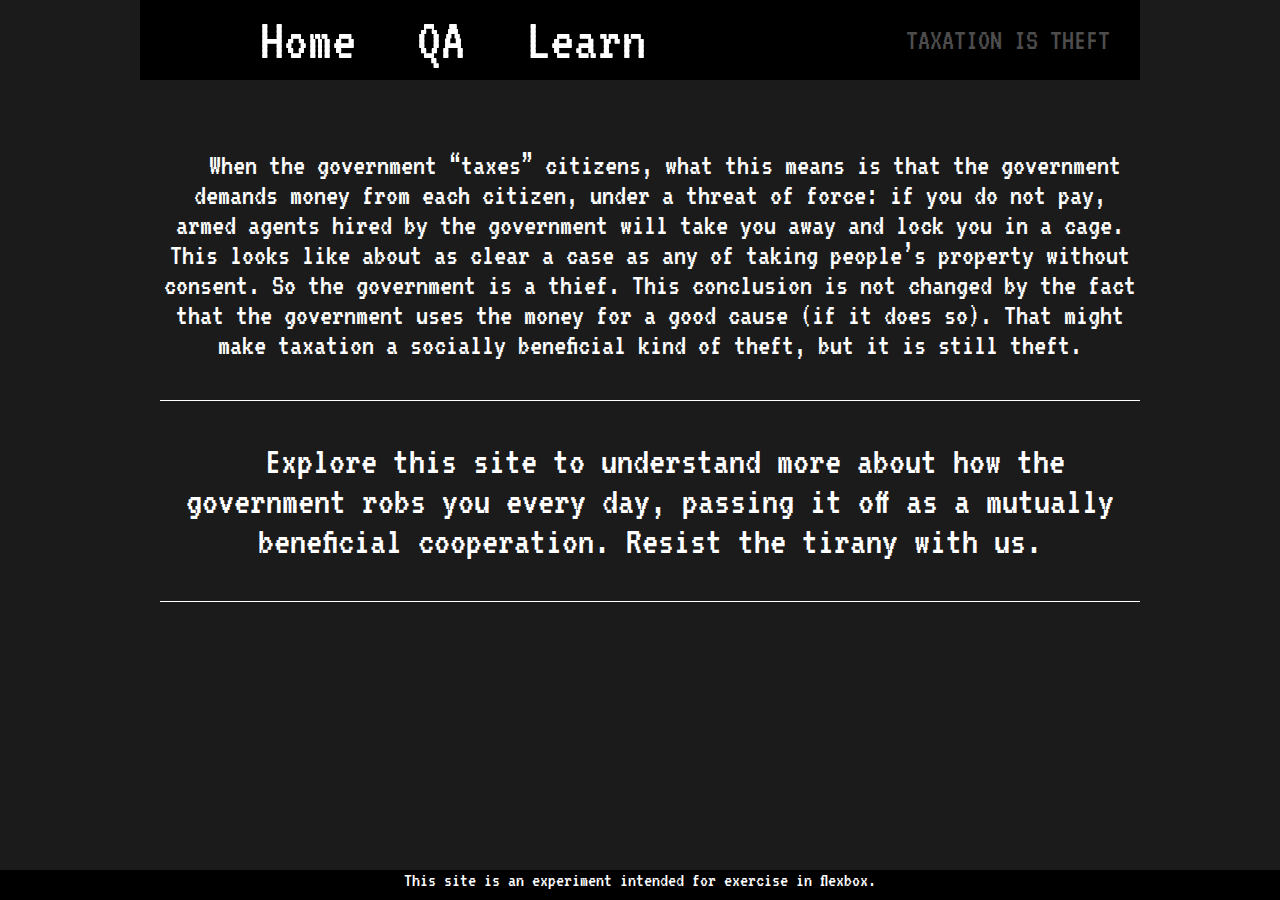
<file: index.html>
<!DOCTYPE html>
<html lang="en">
<head>
    <meta charset="UTF-8">
    <title>Taxation is theft</title>

    <link rel="stylesheet" href="styles.css">
    <link rel="preconnect" href="https://fonts.googleapis.com">
    <link rel="preconnect" href="https://fonts.gstatic.com" crossorigin>
    <link href="https://fonts.googleapis.com/css2?family=VT323&display=swap" rel="stylesheet">

</head>
<body>

   <!-- <ul class="nav">
        <li><a href="C:\Users\Luzha\Desktop\hehe\TESTING\home.html">Home</a></li>

        <li><a href="QA.html">QA</a></li>
        
        <li><a href="learn.html">Learn</a></li>

        <li class="tf">TAXATION IS THEFT</li>
   </ul>

   <p class="par">When the government “taxes” citizens, what this means is that the government demands money from each citizen, under a threat of force: if you do not pay, armed agents hired by the government will take you away and lock you in a cage. This looks like about as clear a case as any of taking people’s property without consent. So the government is a thief. This conclusion is not changed by the fact that the government uses the money for a good cause (if it does so). That might make taxation a socially beneficial kind of theft, but it is still theft.</p>
    
   <p class="p2">When the government demands that we either pay it money or vacate our own land, the government acts as a thief.</p>

   <img class="gif" src="eyegif.gif" alt="Taxation is theft"> -->

 <section class="navcontainer">
    <div class="item-1"><a href="index.html">Home</a></div>
    <div class="item-2"><a href="QA.html">QA</a></div>
    <div class="item-3"><a href="learn.html">Learn</a></div>
    <div class="item-4">TAXATION IS THEFT</div>

 </section>

 <p class="p1">When the government “taxes” citizens, what this means is that the government demands money from each citizen, under a threat of force: if you do not pay, armed agents hired by the government will take you away and lock you in a cage. This looks like about as clear a case as any of taking people’s property without consent. So the government is a thief. This conclusion is not changed by the fact that the government uses the money for a good cause (if it does so). That might make taxation a socially beneficial kind of theft, but it is still theft.</p>
<p class="p2">Explore this site to understand more about how the government robs you every day, passing it off as a mutually beneficial cooperation. Resist the tirany with us.</p>


<footer class="footer">This site is an experiment 
   intended for exercise in flexbox.
</footer>

</body>

</html>
</file>
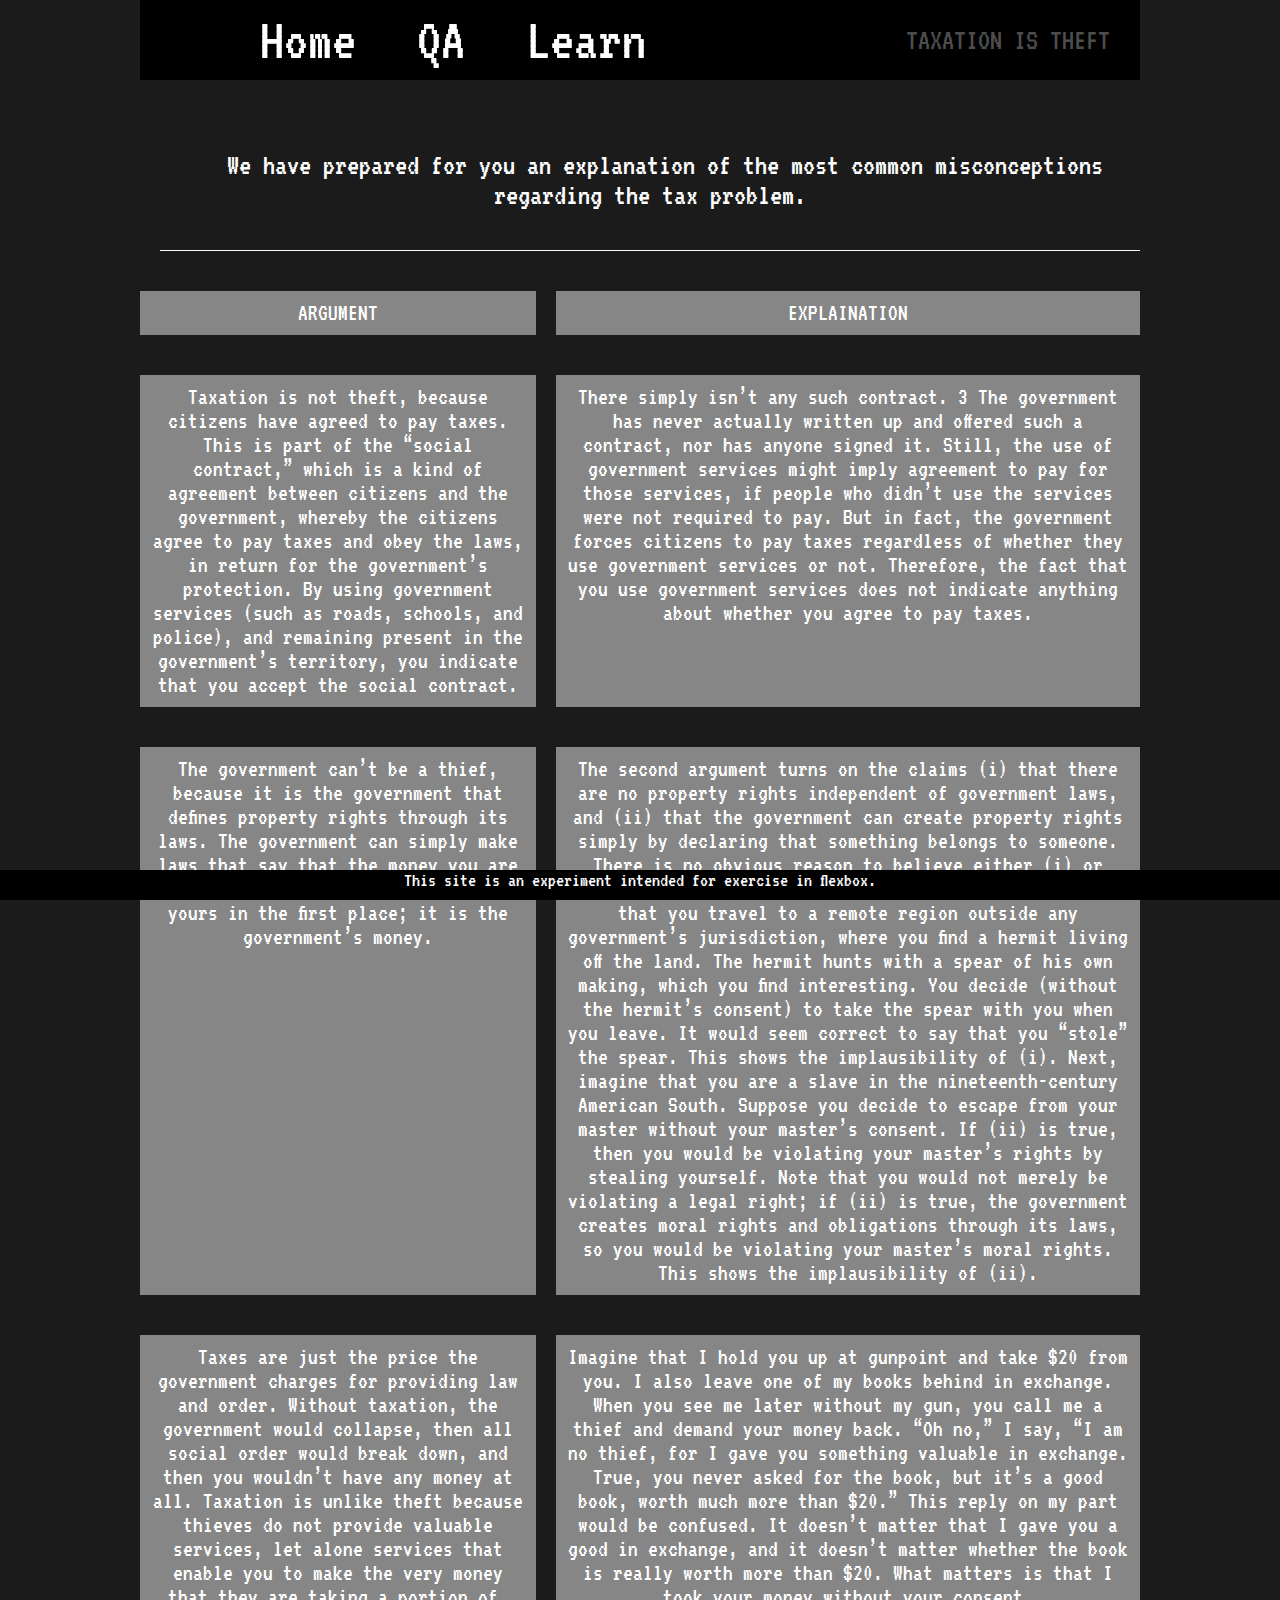
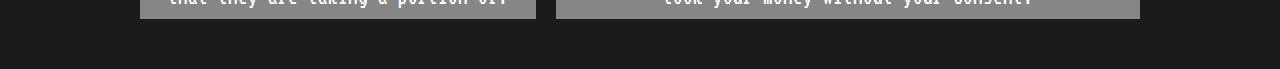
<file: learn.html>
<!DOCTYPE html>
<html lang="en">
<head>
    <meta charset="UTF-8">
    <title>Taxation is theft</title>

    <link rel="stylesheet" href="styles.css">
    <link rel="preconnect" href="https://fonts.googleapis.com">
    <link rel="preconnect" href="https://fonts.gstatic.com" crossorigin>
    <link href="https://fonts.googleapis.com/css2?family=VT323&display=swap" rel="stylesheet">

</head>
<body>


 <section class="navcontainer">
    <div class="item-1"><a href="index.html">Home</a></div>
    <div class="item-2"><a href="QA.html">QA</a></div>
    <div class="item-3"><a href="learn.html">Learn</a></div>
    <div class="item-4">TAXATION IS THEFT</div>

 </section>

<p class="p1">We have prepared for you an explanation of the most common misconceptions regarding the tax problem.</p>

 <div class="item-container">
    <div class="ex-1">ARGUMENT</div>
    <div class="ex-2">EXPLAINATION</div>
 </div>

  <div class="item-container">
    <div class="ex-1">
        Taxation is not theft, because citizens have agreed to pay taxes. This is part of the “social contract,” which is a kind of agreement between citizens and the government, whereby the citizens agree to pay taxes and obey the laws, in return for the government’s protection. By using government services (such as roads, schools, and police), and remaining present in the government’s territory, you indicate that you accept the social contract.</div>
    <div class="ex-2">
        There simply isn’t any such contract. 3 The government has never actually written up and offered such a contract, nor has anyone signed it. Still, the use of government services might imply agreement to pay for those services, if people who didn’t use the services were not required to pay. But in fact, the government forces citizens to pay taxes regardless of whether they use government services or not. Therefore, the fact that you use government services does not indicate anything about whether you agree to pay taxes.
    </div>
 </div>

 <div class="item-container">
    <div class="ex-1">The government can’t be a thief, because it is the government that defines property rights through its laws. The government can simply make laws that say that the money you are supposed to pay in taxes isn’t really yours in the first place; it is the government’s money.</div>
    <div class="ex-2">The second argument turns on the claims (i) that there are no property rights independent of government laws, and (ii) that the government can create property rights simply by declaring that something belongs to someone. There is no obvious reason to believe either (i) or (ii), and both claims are counter-​intuitive.

        Imagine that you travel to a remote region outside any government’s jurisdiction, where you find a hermit living off the land. The hermit hunts with a spear of his own making, which you find interesting. You decide (without the hermit’s consent) to take the spear with you when you leave. It would seem correct to say that you “stole” the spear. This shows the implausibility of (i).
        
        Next, imagine that you are a slave in the nineteenth-​century American South. Suppose you decide to escape from your master without your master’s consent. If (ii) is true, then you would be violating your master’s rights by stealing yourself. Note that you would not merely be violating a legal right; if (ii) is true, the government creates moral rights and obligations through its laws, so you would be violating your master’s moral rights. This shows the implausibility of (ii).</div>
 </div>

 <div class="item-container">
    <div class="ex-1">Taxes are just the price the government charges for providing law and order. Without taxation, the government would collapse, then all social order would break down, and then you wouldn’t have any money at all. Taxation is unlike theft because thieves do not provide valuable services, let alone services that enable you to make the very money that they are taking a portion of. </div>
    <div class="ex-2">Imagine that I hold you up at gunpoint and take $20 from you. I also leave one of my books behind in exchange. When you see me later without my gun, you call me a thief and demand your money back. “Oh no,” I say, “I am no thief, for I gave you something valuable in exchange. True, you never asked for the book, but it’s a good book, worth much more than $20.”

        This reply on my part would be confused. It doesn’t matter that I gave you a good in exchange, and it doesn’t matter whether the book is really worth more than $20. What matters is that I took your money without your consent.</div>
 </div>
 
 <footer class="footer">This site is an experiment 
    intended for exercise in flexbox.
 </footer>

</body>

</html>
</file>
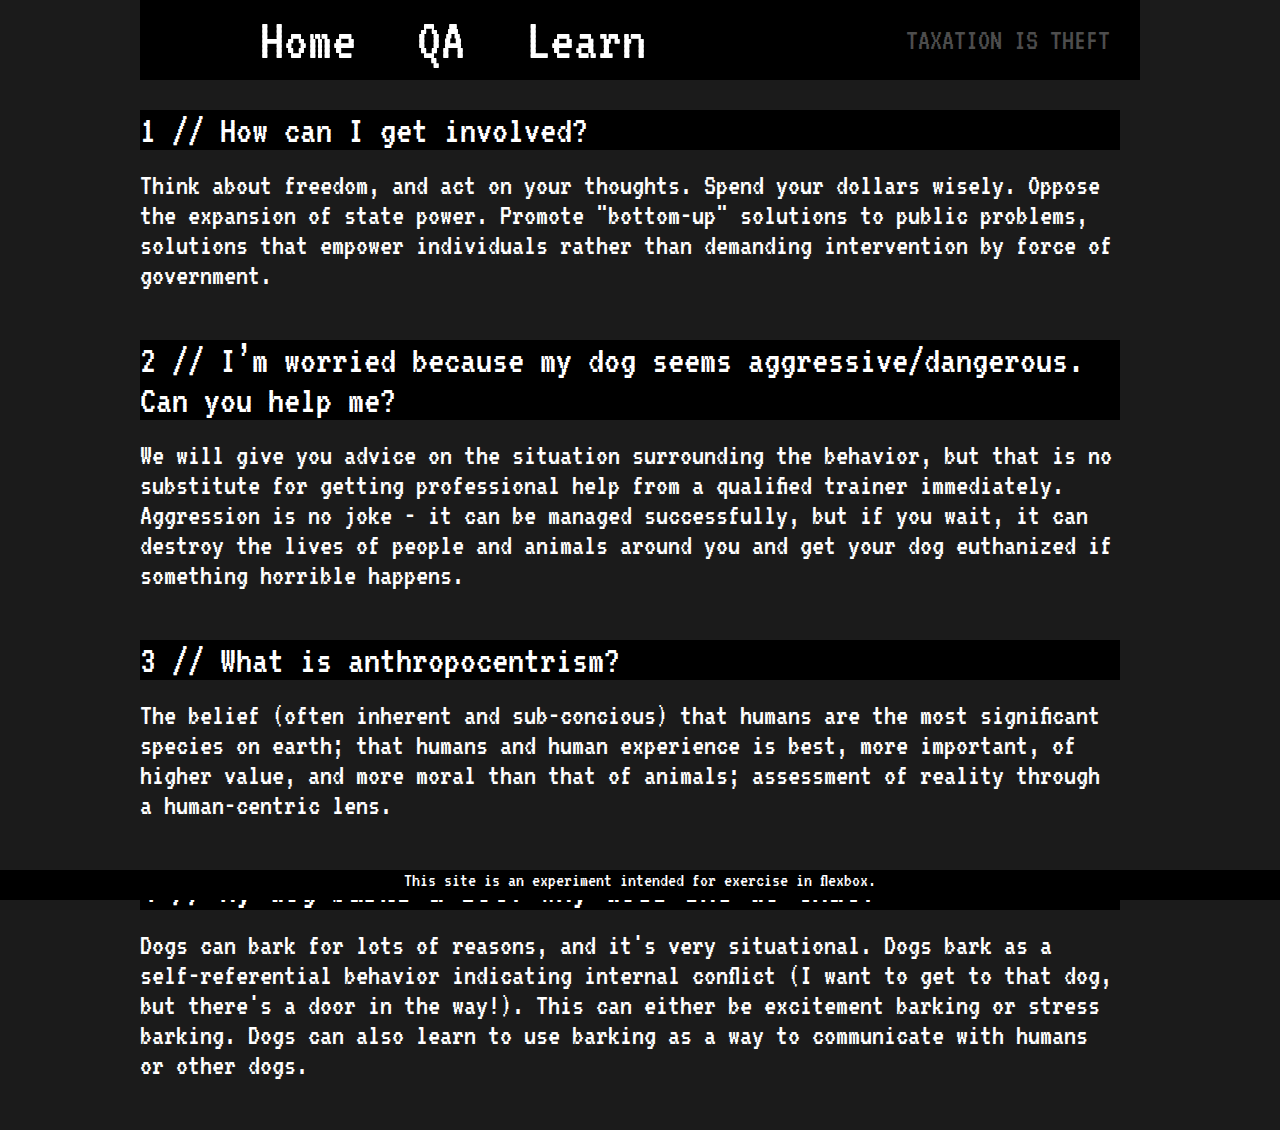
<file: QA.html>
<!DOCTYPE html>
<html lang="en">
<head>
    <meta charset="UTF-8">
    <title>Taxation is theft</title>

    <link rel="stylesheet" href="styles.css">
    <link rel="preconnect" href="https://fonts.googleapis.com">
    <link rel="preconnect" href="https://fonts.gstatic.com" crossorigin>
    <link href="https://fonts.googleapis.com/css2?family=VT323&display=swap" rel="stylesheet">

</head>
<body>

 <section class="navcontainer">
    <div class="item-1"><a href="index.html">Home</a></div>
    <div class="item-2"><a href="QA.html">QA</a></div>
    <div class="item-3"><a href="learn.html">Learn</a></div>
    <div class="item-4">TAXATION IS THEFT</div>

 </section>

 <footer class="footer">This site is an experiment 
    intended for exercise in flexbox.
 </footer>

<article class="QA-container">
    <div class="q-1">1 // How can I get involved?</div>
    <div class="a-1">Think about freedom, and act on your thoughts. Spend your dollars wisely. Oppose the expansion of state power. Promote "bottom-up" solutions to public problems, solutions that empower individuals rather than demanding intervention by force of government.</div>
    <div class="q-2">2 // I’m worried because my dog seems aggressive/dangerous. Can you help me?</div>
    <div class="a-2">We will give you advice on the situation surrounding the behavior, but that is no substitute for getting professional help from a qualified trainer immediately. Aggression is no joke - it can be managed successfully, but if you wait, it can destroy the lives of people and animals around you and get your dog euthanized if something horrible happens. </div>
    <div class="q-3">3 // What is anthropocentrism?</div>
    <div class="a-3">The belief (often inherent and sub-concious) that humans are the most significant species on earth; that humans and human experience is best, more important, of higher value, and more moral than that of animals; assessment of reality through a human-centric lens.</div>
    <div class="q-4">4 // My dog barks a lot! Why does she do that?</div>
    <div class="a-4">Dogs can bark for lots of reasons, and it's very situational. Dogs bark as a self-referential behavior indicating internal conflict (I want to get to that dog, but there's a door in the way!). This can either be excitement barking or stress barking. Dogs can also learn to use barking as a way to communicate with humans or other dogs. </div>
</article>

</body>

</html>
</file>
<file: styles.css>
body {
    font-family: 'VT323', sans-serif;
    color: rgb(255, 255, 255);
    background-color: rgb(27, 27, 27);
    font-weight: normal;
    font-size: 18px;
    max-width: 1000px;
    text-align: center;
    margin: auto;
    margin-bottom:50px;
}


/* .nav {
    list-style-type: none;
    margin: 0;
    padding: 0;
    font-size: 60px;
    overflow: hidden;
    background-color: #000000;
}

ul {
    position: sticky;
    top: 0;
}

li {
    display: inline;
    float: left;
    text-decoration: none;
}

li a {
    display: block;
    padding: 20px;
    color: white;
    transition-duration: 0.6s;
    text-decoration: none;
    
}

a:hover {
    background-color: #4d4d4d;
}


a:active {
    background-color: #ffffff;
  }

.par {
    font-size: 40px;
    text-align: left;
}

.gif {
    border-radius: 50%;
    box-shadow: 5px 20px black;
    max-width: 300px;
}

.tf {
    float:right;
    font-size: 40px;
    margin-top: 35px;
    margin-right: 20px;
    color: #4d4d4d;
}

.p2 {
    font-size: 40px;
    text-align: left;
    background-color: #000000;
    padding: 10px;
} */



.footer {
    position: fixed;
    height: 30px;
    background-color: rgb(0, 0, 0);
    bottom: 0px;
    left: 0px;
    right: 0px;
    margin-bottom: 0px;
    font-size: 20px;
    text-align: center;

}

.navcontainer {
    display: flex;
    background-color: black;
    color: rgb(238, 238, 238);
    text-decoration: none;
    font-size: 60px;
    padding: 10px;

}

.item-1 {
    flex-basis: 100px;
    margin-left: 100px;
    align-self: center;
}

.item-2 {
    flex-basis: 150px;
    align-self: center;
}

.item-3 {
    flex-basis: 100px;
    align-self: center;
}

.item-4 {
    color: #4d4d4d;
    font-size: 30px;
    align-self: center;
    margin-left: auto;
    margin-right: 20px;
}

a:hover {
    background-color: #4d4d4d;
}

a:active {
    background-color: #ffffff;
  }

section a {
    transition-duration: 0.6s;
    color: white;
    text-decoration: none;
    padding: 10px;
}

.p1 {
    font-size: 30px;
    text-align: center;
    margin: 50px 0 0 20px;
    padding: 20px 0 40px 0;
    border-bottom: 1px white solid;
    text-indent: 30px;
}

.p2 {
    font-size: 40px;
    text-align: center;
    margin: 20px 0 0 20px;
    padding: 20px 0 40px 0;
    border-bottom: 1px white solid;
    text-indent: 30px;
}

.item-container {
    margin-top: 40px;
    display: flex;
    justify-content: left;
    gap: 20px;
    font-size: 24px;
}

.ex-1 {
    background-color: #868686;
    flex-basis: 600px;
    padding: 10px;
}

.ex-2 {
    background-color: #868686;
    flex-basis: 100vh;
    padding: 10px;
}

.QA-container {
    font-size: 30px;
    text-align: left;
    display: flex;
    flex-direction: column;
    gap: 20px;
    margin: 0 20px 20px 0;
}

.q-1, .q-2, .q-3, .q-4 { 
    /* padding: 10px; */
    margin-top: 30px;
    font-size: 40px;
    background-color: #000000;
}
</file>
